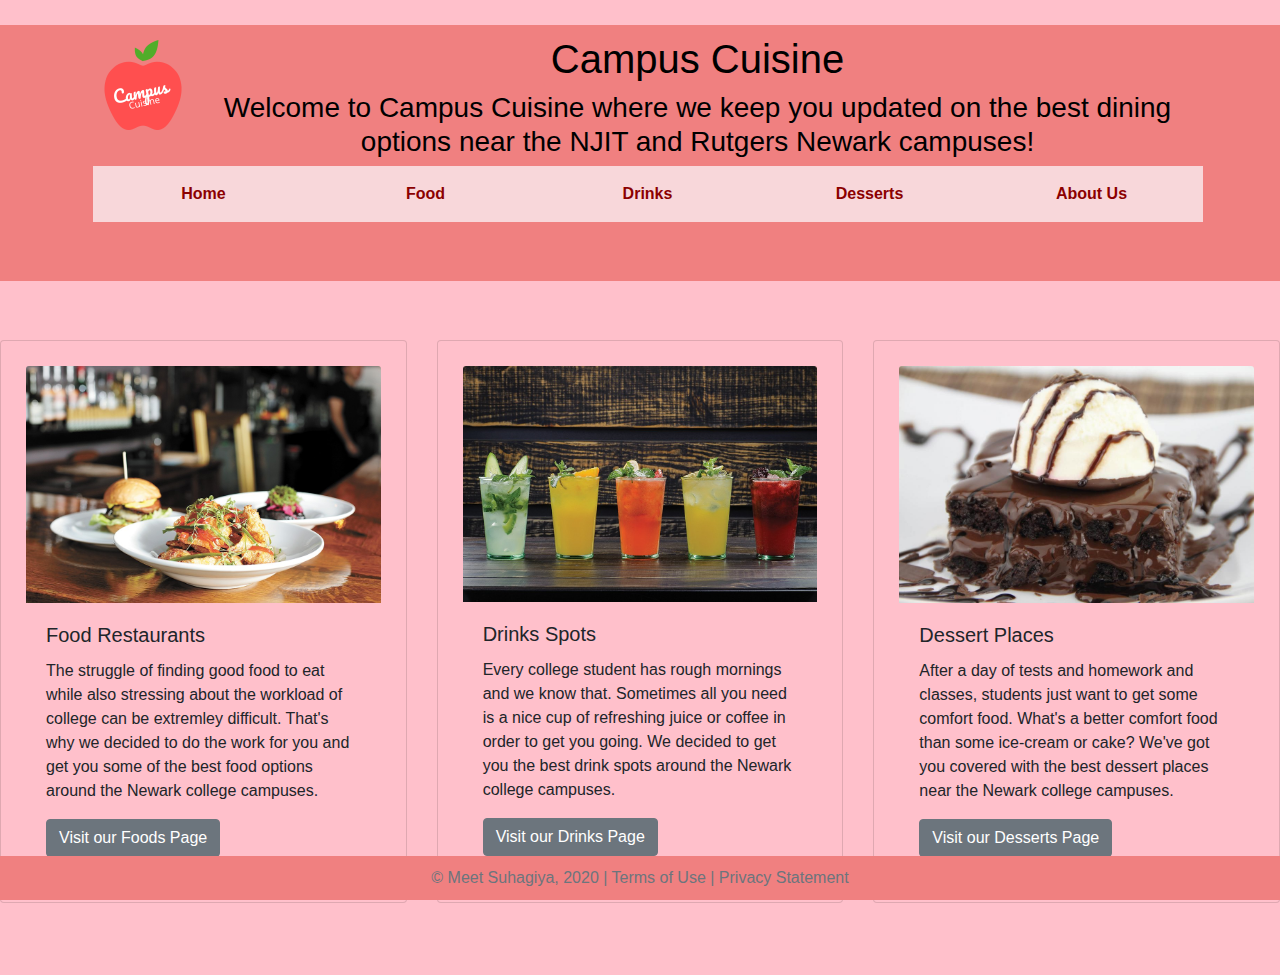
<file: CampusCuisine2/index.html>
<!DOCTYPE html>
<html lang="en">
<head>
    <meta charset="UTF-8">
    <meta name="description" content="njit food">
    <meta name="viewport" content="width=device-width, initial-scale=1, shrink-to-fit=no">


    <link rel="stylesheet" href="https://maxcdn.bootstrapcdn.com/bootstrap/4.0.0/css/bootstrap.min.css">
    <script src="https://maxcdn.bootstrapcdn.com/bootstrap/4.0.0/js/bootstrap.min.js"></script>

    <script src="https://code.jquery.com/jquery-3.2.1.slim.min.js"></script>
    <script src="https://cdnjs.cloudflare.com/ajax/libs/popper.js/1.12.9/umd/popper.min.js"></script>
    <link href="css/main.css" rel="stylesheet"/>
    <link rel="shortcut icon" href="images/logo.png">


    <title>Campus Cuisine</title>

</head>

<header>
    <div class="container">
        <img src="../CampusCuisine2/images/logo.png" alt="logo" class="logo">
        <h1>Campus Cuisine</h1>
        <h3> Welcome to Campus Cuisine where we keep you updated on the best dining options near the NJIT and Rutgers Newark campuses!</h3>

      <nav id="mobile_menu"></nav>
        <nav id="nav_menu">
            <ul>
                <li><a href="index.html" class="current">Home</a></li>
                <li><a href="content/foods.html">Food</a></li>
                <li><a href="content/drinks.html">Drinks</a></li>
                <li><a href="content/desserts.html">Desserts</a></li>
                <li><a href="content/about.html"> About Us</a>
                    <ul>
                        <li><a href="content/Subscribe.html">Subscription</a></li>
                    </ul>
                </li>
            </ul>
        </nav>
    </div>
    <br>

</header>
<br>
<body>
<div class="card-deck">
    <div class="card">
        <img class="card-img-top" src="images/restaurant.jpg" alt="Card image cap">
        <div class="card-body">
            <h5 class="card-title">Food Restaurants</h5>
            <p class="card-text">The struggle of finding good food to eat while also stressing about the workload of college can be extremley difficult. That's why we decided to do the work for you and get you some of the best food options around the Newark college campuses.</p>
            <a href="content/foods.html" class="btn btn-secondary">Visit our Foods Page</a>
        </div>
    </div>
    <div class="card">
        <img class="card-img-top" src="images/drinks.jpg" alt="Card image cap">
        <div class="card-body">
            <h5 class="card-title">Drinks Spots</h5>
            <p class="card-text">Every college student has rough mornings and we know that. Sometimes all you need is a nice cup of refreshing juice or coffee in order to get you going. We decided to get you the best drink spots around the Newark college campuses.</p>
            <a href="content/drinks.html" class="btn btn-secondary">Visit our Drinks Page</a>
        </div>
    </div>
    <div class="card">
        <img class="card-img-top" src="images/desserts.jpg" alt="Card image cap">
        <div class="card-body">
            <h5 class="card-title">Dessert Places</h5>
            <p class="card-text"> After a day of tests and homework and classes, students just want to get some comfort food. What's a better comfort food than some ice-cream or cake? We've got you covered with the best dessert places near the Newark college campuses.</p>
            <a href="content/desserts.html" class="btn btn-secondary">Visit our Desserts Page</a>
        </div>
    </div>

</div>
</body>
<br>
<br>
<br>
<footer class="footer page-footer font-small ">
    <div class="container">

        <span class="text-muted">&copy; Meet Suhagiya, 2020 | Terms of Use | Privacy Statement</span>

    </div>
</footer>



<script src="https://code.jquery.com/jquery-3.2.1.slim.min.js" integrity="sha384-KJ3o2DKtIkvYIK3UENzmM7KCkRr/rE9/Qpg6aAZGJwFDMVNA/GpGFF93hXpG5KkN" crossorigin="anonymous"></script>
<script src="https://cdnjs.cloudflare.com/ajax/libs/popper.js/1.12.9/umd/popper.min.js" integrity="sha384-ApNbgh9B+Y1QKtv3Rn7W3mgPxhU9K/ScQsAP7hUibX39j7fakFPskvXusvfa0b4Q" crossorigin="anonymous"></script>
<script src="https://maxcdn.bootstrapcdn.com/bootstrap/4.0.0/js/bootstrap.min.js" integrity="sha384-JZR6Spejh4U02d8jOt6vLEHfe/JQGiRRSQQxSfFWpi1MquVdAyjUar5+76PVCmYl" crossorigin="anonymous"></script>
</html>

<!-- DEVELOPER: Meet Suhagiya, IS117-001, Fall 2020 ->
</file>
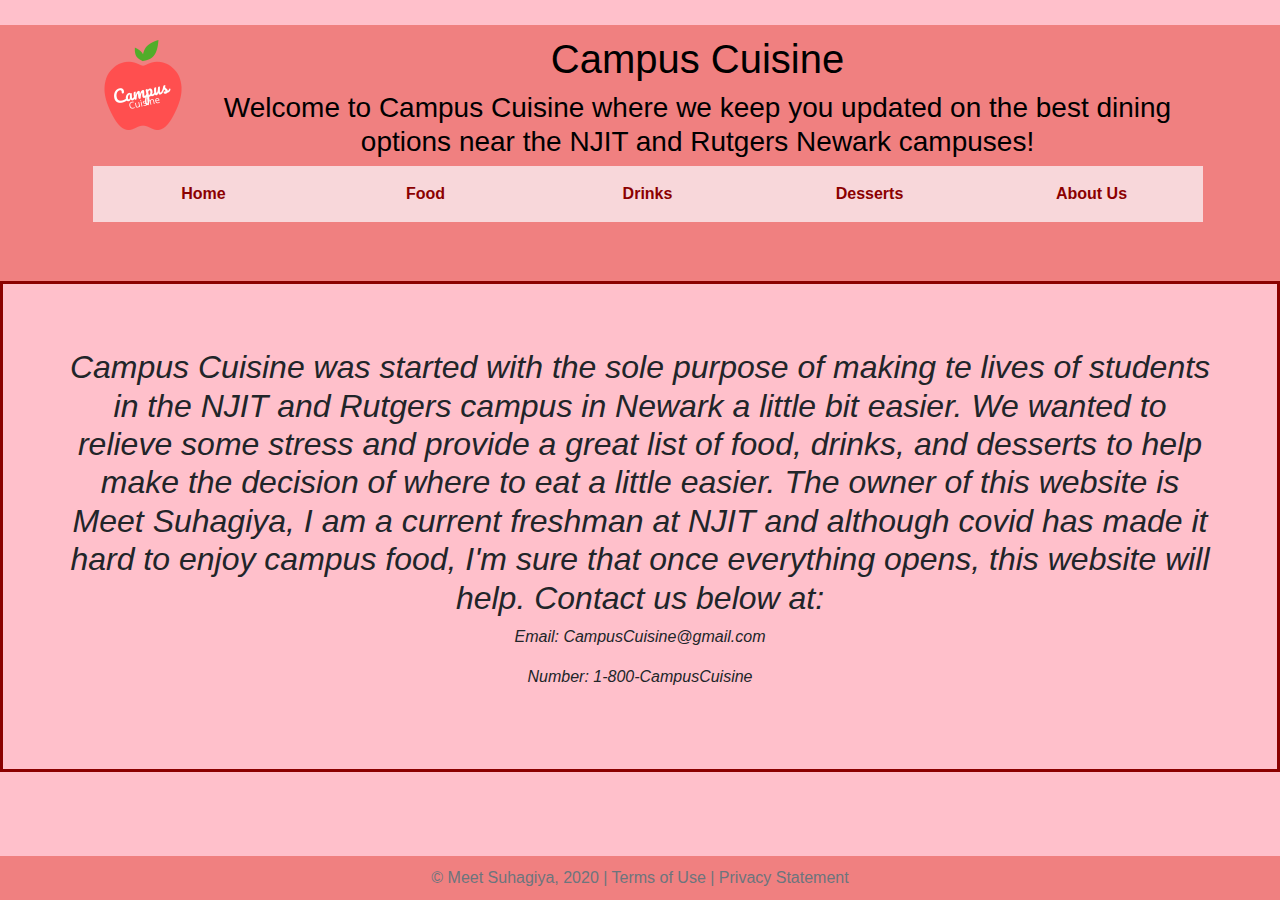
<file: CampusCuisine2/content/about.html>
<!DOCTYPE html>
<html lang="en">
<head>
    <meta charset="UTF-8">
    <meta name="description" content="njit food">
    <meta name="viewport" content="width=device-width, initial-scale=1, shrink-to-fit=no">
    <link rel="stylesheet" href="https://maxcdn.bootstrapcdn.com/bootstrap/4.0.0/css/bootstrap.min.css">
    <script src="https://maxcdn.bootstrapcdn.com/bootstrap/4.0.0/js/bootstrap.min.js"></script>

    <script src="https://code.jquery.com/jquery-3.2.1.slim.min.js"></script>
    <script src="https://cdnjs.cloudflare.com/ajax/libs/popper.js/1.12.9/umd/popper.min.js"></script>
    <link href="../css/main.css" rel="stylesheet"/>
    <link rel="shortcut icon" href="../images/logo.png">
    <title>About</title>
</head>

<header>
    <div class="container">
        <img src="../images/logo.png" alt="logo" class="logo">
        <h1>Campus Cuisine</h1>
        <h3> Welcome to Campus Cuisine where we keep you updated on the best dining options near the NJIT and Rutgers Newark campuses!</h3>

        <nav id="mobile_menu"></nav>
        <nav id="nav_menu">
            <ul>
                <li><a href="../index.html" class="current">Home</a></li>
                <li><a href="../content/foods.html">Food</a></li>
                <li><a href="../content/drinks.html">Drinks</a></li>
                <li><a href="../content/desserts.html">Desserts</a></li>
                <li><a href="../content/about.html"> About Us</a>
                    <ul>
                        <li><a href="../content/Subscribe.html">Subscription</a></li>
                    </ul>
                </li>
            </ul>
        </nav>
    </div>
    <br>

</header>
<body>
<div class="AboutUsPage">
    <h2> Campus Cuisine was started with the sole purpose of making te lives of students in the NJIT and Rutgers campus in Newark a little bit easier. We wanted to relieve some stress and provide a great list of food, drinks, and desserts to help make the decision of where to eat a little easier. The owner of this website is Meet Suhagiya, I am a current freshman at NJIT and although covid has made it hard to enjoy campus food, I'm sure that once everything opens, this website will help. Contact us below at:</h2>
    <ol> Email: CampusCuisine@gmail.com</ol>
    <ol> Number: 1-800-CampusCuisine</ol>
</div>
</body>


<footer class="footer page-footer font-small ">
    <div class="container">

        <span class="text-muted">&copy; Meet Suhagiya, 2020 | Terms of Use | Privacy Statement</span>

    </div>
</footer>


<script src="https://code.jquery.com/jquery-3.2.1.slim.min.js" integrity="sha384-KJ3o2DKtIkvYIK3UENzmM7KCkRr/rE9/Qpg6aAZGJwFDMVNA/GpGFF93hXpG5KkN" crossorigin="anonymous"></script>
<script src="https://cdnjs.cloudflare.com/ajax/libs/popper.js/1.12.9/umd/popper.min.js" integrity="sha384-ApNbgh9B+Y1QKtv3Rn7W3mgPxhU9K/ScQsAP7hUibX39j7fakFPskvXusvfa0b4Q" crossorigin="anonymous"></script>
<script src="https://maxcdn.bootstrapcdn.com/bootstrap/4.0.0/js/bootstrap.min.js" integrity="sha384-JZR6Spejh4U02d8jOt6vLEHfe/JQGiRRSQQxSfFWpi1MquVdAyjUar5+76PVCmYl" crossorigin="anonymous"></script>
</html>

<!-- DEVELOPER: Meet Suhagiya, IS117-001, Fall 2020 ->
</file>
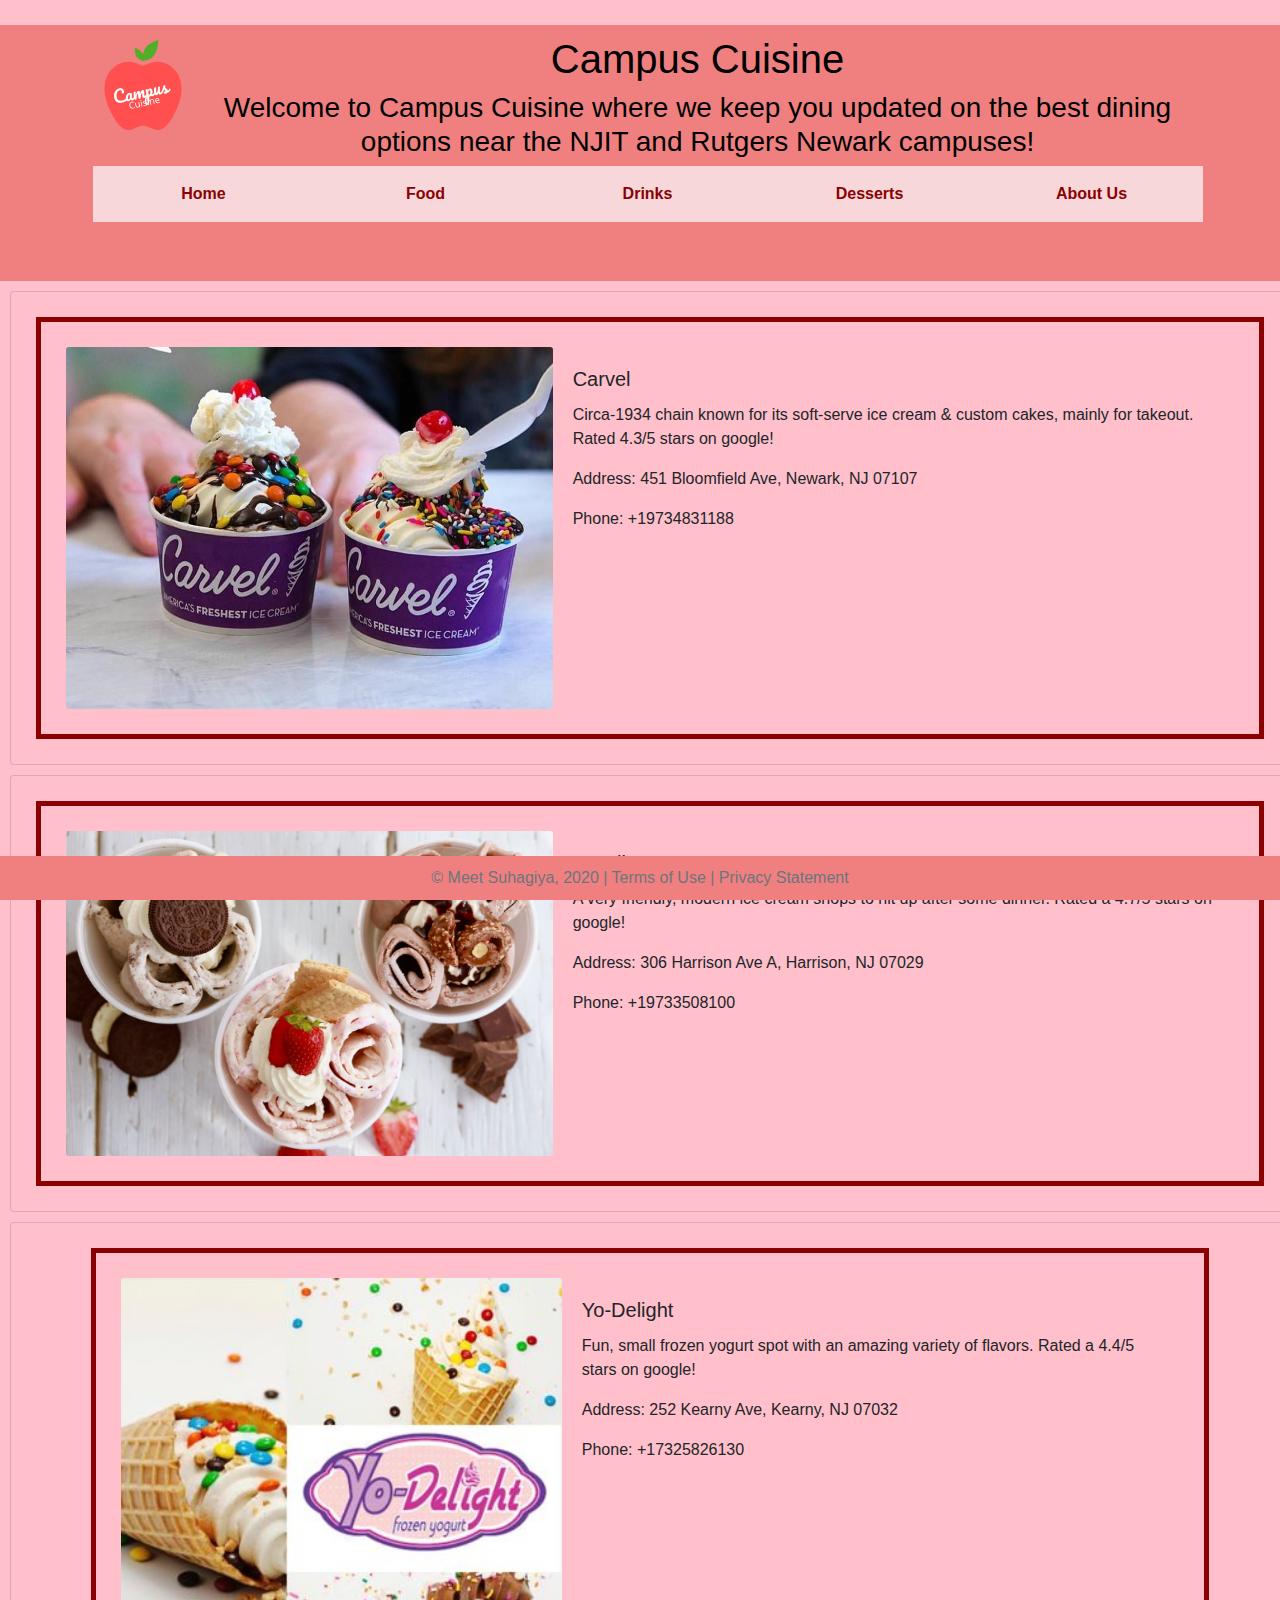
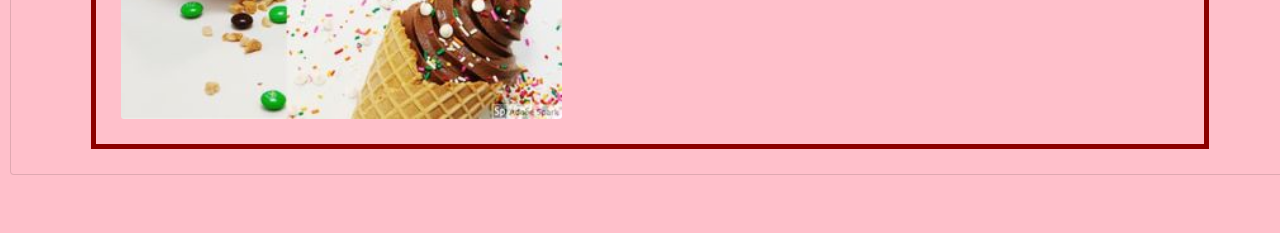
<file: CampusCuisine2/content/desserts.html>
<!DOCTYPE html>
<html lang="en">
<head>
    <meta charset="UTF-8">
    <meta name="description" content="njit food">
    <meta name="viewport" content="width=device-width, initial-scale=1, shrink-to-fit=no">
    <link rel="stylesheet" href="https://maxcdn.bootstrapcdn.com/bootstrap/4.0.0/css/bootstrap.min.css">
    <script src="https://maxcdn.bootstrapcdn.com/bootstrap/4.0.0/js/bootstrap.min.js"></script>

    <script src="https://code.jquery.com/jquery-3.2.1.slim.min.js"></script>
    <script src="https://cdnjs.cloudflare.com/ajax/libs/popper.js/1.12.9/umd/popper.min.js"></script>
    <link href="../css/main.css" rel="stylesheet"/>
    <link rel="shortcut icon" href="../images/logo.png">
    <title>Desserts</title>
</head>

<header>
    <div class="container">
        <img src="../images/logo.png" alt="logo" class="logo">
        <h1>Campus Cuisine</h1>
        <h3> Welcome to Campus Cuisine where we keep you updated on the best dining options near the NJIT and Rutgers Newark campuses!</h3>

        <nav id="mobile_menu"></nav>
        <nav id="nav_menu">
            <ul>
                <li><a href="../index.html" class="current">Home</a></li>
                <li><a href="../content/foods.html">Food</a></li>
                <li><a href="../content/drinks.html">Drinks</a></li>
                <li><a href="../content/desserts.html">Desserts</a></li>
                <li><a href="../content/about.html"> About Us</a>
                    <ul>
                        <li><a href="../content/Subscribe.html">Subscription</a></li>
                    </ul>
                </li>
            </ul>
        </nav>
    </div>
    <br>

</header>

<body>


<div class="card" style="width: 100%;" style="height: 10%">
    <div class="row no-gutters">
        <div class="col-sm-5">
            <img class="card-img" src="../images/carvel.jpg" alt="Carvel">
        </div>
        <div class="col-sm-7">
            <div class="card-body">
                <h5 class="card-title">Carvel</h5>
                <p> Circa-1934 chain known for its soft-serve ice cream & custom cakes, mainly for takeout. Rated 4.3/5 stars on google! </p>
                <ol> Address: 451 Bloomfield Ave, Newark, NJ 07107 </ol>
                <ol> Phone: +19734831188</ol>
            </div>
        </div>
    </div>
</div>

<div class="card" style="width: 100%;">
    <div class="row no-gutters">
        <div class="col-sm-5">
            <img class="card-img" src="../images/z-rolls.jpg" alt="Z-Rolls Ice-Cream">
        </div>
        <div class="col-sm-7">
            <div class="card-body">
                <h5 class="card-title">Z-Rolls Ice-Cream</h5>
                <p> A very friendly, modern ice cream shops to hit up after some dinner. Rated a 4.7/5 stars on google!  </p>
                <ol> Address: 306 Harrison Ave A, Harrison, NJ 07029 </ol>
                <ol> Phone: +19733508100</ol>
            </div>
        </div>
    </div>
</div>
<div class="card" style="width: 100%;">
    <div class="row no-gutters">
        <div class="col-sm-5">
            <img class="card-img" src="../images/yodelight.jpg" alt="Yo-Delight">
        </div>
        <div class="col-sm-7">
            <div class="card-body">
                <h5 class="card-title">Yo-Delight</h5>
                <p> Fun, small frozen yogurt spot with an amazing variety of flavors. Rated a 4.4/5 stars on google!  </p>
                <ol> Address: 252 Kearny Ave, Kearny, NJ 07032 </ol>
                <ol> Phone: +17325826130 </ol>
            </div>
        </div>
    </div>
</div>
<br>
<br>
</body>


<footer class="footer page-footer font-small ">
    <div class="container">

        <span class="text-muted">&copy; Meet Suhagiya, 2020 | Terms of Use | Privacy Statement</span>

    </div>
</footer>

<script src="https://code.jquery.com/jquery-3.2.1.slim.min.js" integrity="sha384-KJ3o2DKtIkvYIK3UENzmM7KCkRr/rE9/Qpg6aAZGJwFDMVNA/GpGFF93hXpG5KkN" crossorigin="anonymous"></script>
<script src="https://cdnjs.cloudflare.com/ajax/libs/popper.js/1.12.9/umd/popper.min.js" integrity="sha384-ApNbgh9B+Y1QKtv3Rn7W3mgPxhU9K/ScQsAP7hUibX39j7fakFPskvXusvfa0b4Q" crossorigin="anonymous"></script>
<script src="https://maxcdn.bootstrapcdn.com/bootstrap/4.0.0/js/bootstrap.min.js" integrity="sha384-JZR6Spejh4U02d8jOt6vLEHfe/JQGiRRSQQxSfFWpi1MquVdAyjUar5+76PVCmYl" crossorigin="anonymous"></script>

</html>

<!-- DEVELOPER: Meet Suhagiya, IS117-001, Fall 2020 ->
</file>
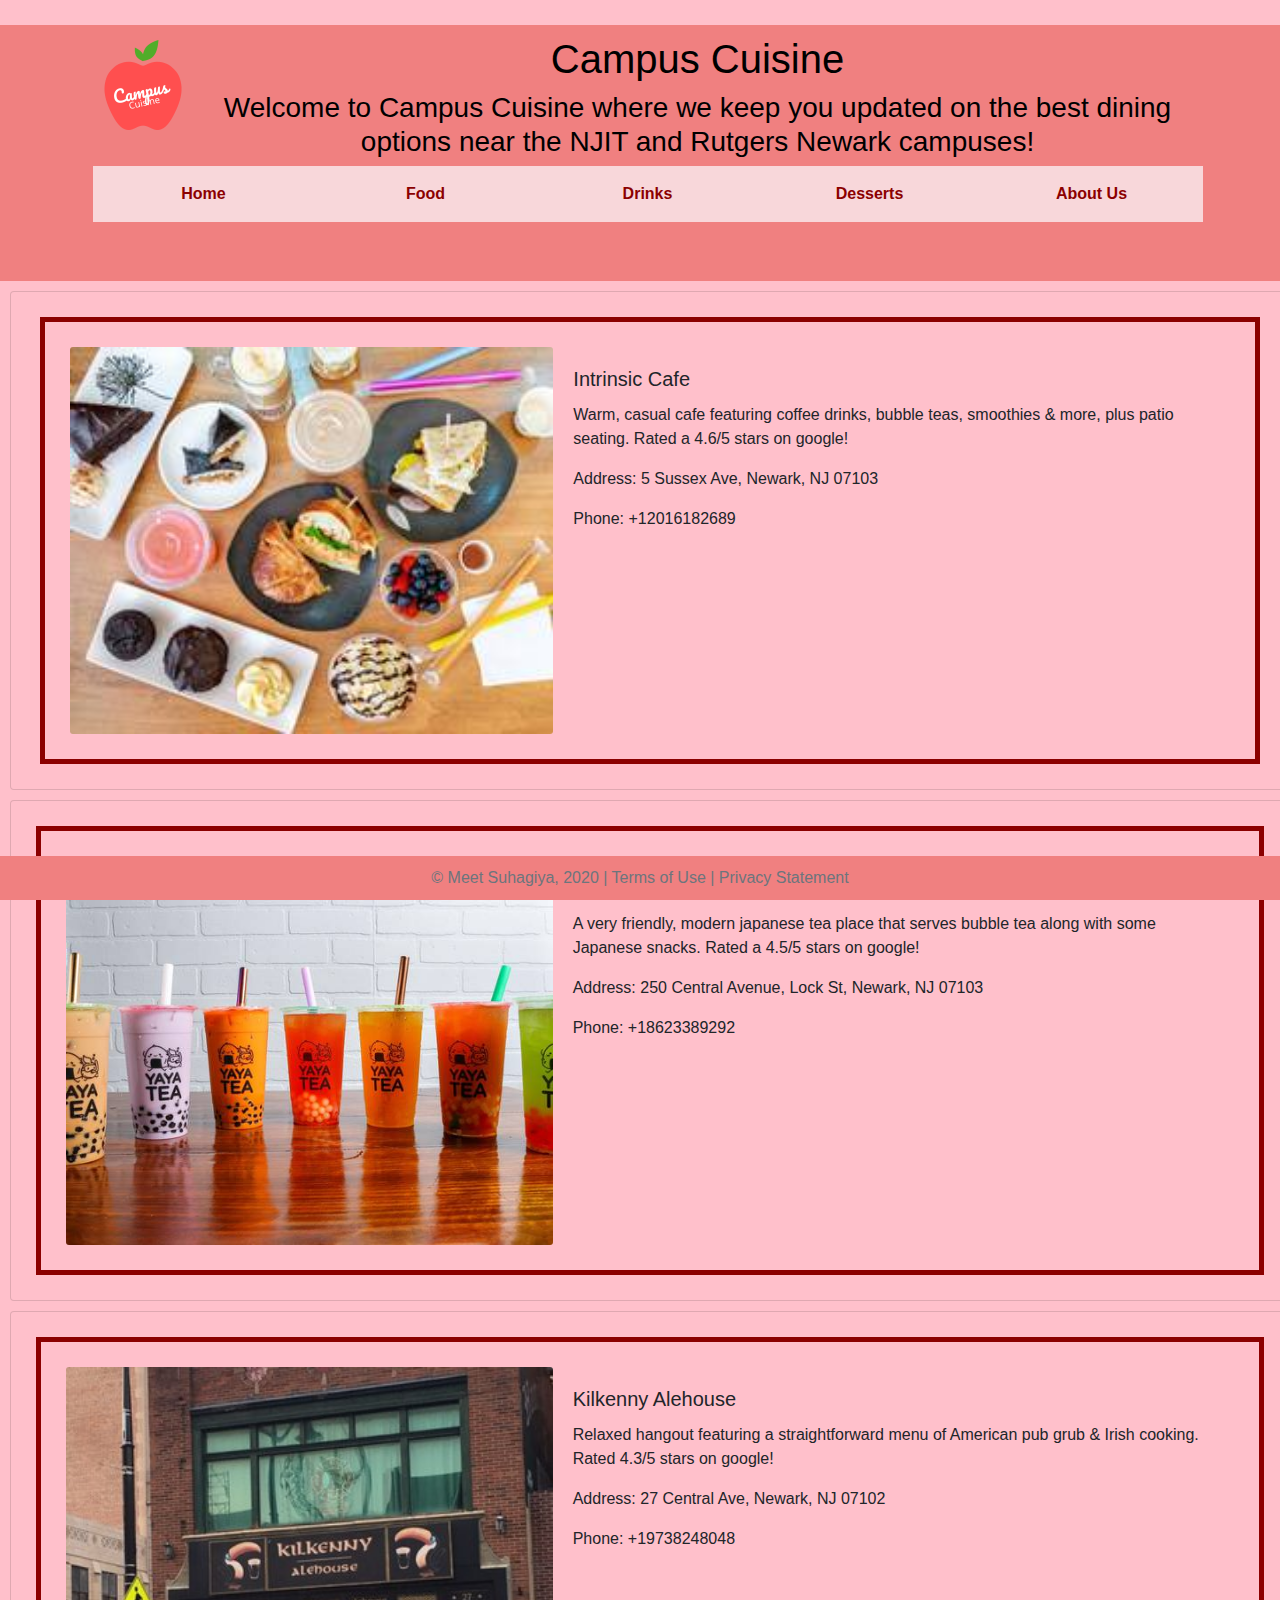
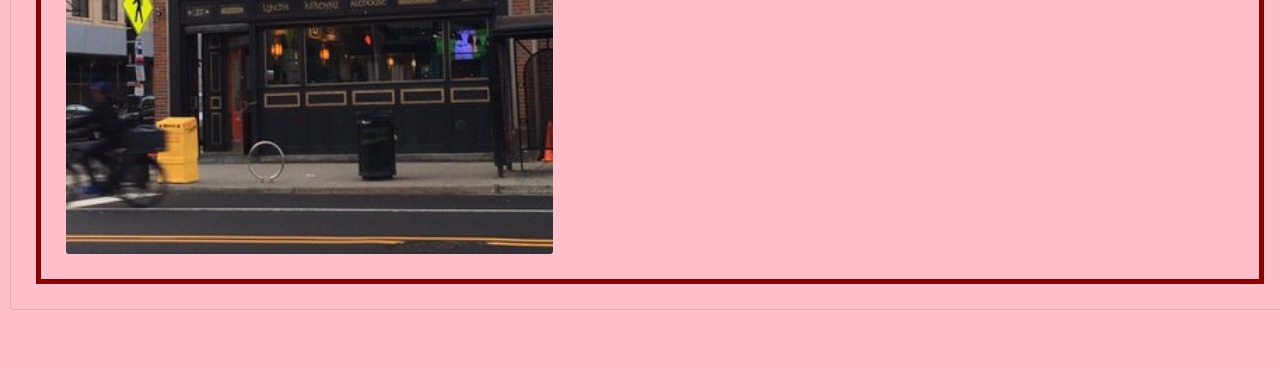
<file: CampusCuisine2/content/drinks.html>
<!DOCTYPE html>
<html lang="en">
<head>
    <meta charset="UTF-8">
    <meta name="description" content="njit food">
    <meta name="viewport" content="width=device-width, initial-scale=1, shrink-to-fit=no">
    <link rel="stylesheet" href="https://maxcdn.bootstrapcdn.com/bootstrap/4.0.0/css/bootstrap.min.css">
    <script src="https://maxcdn.bootstrapcdn.com/bootstrap/4.0.0/js/bootstrap.min.js"></script>

    <script src="https://code.jquery.com/jquery-3.2.1.slim.min.js"></script>
    <script src="https://cdnjs.cloudflare.com/ajax/libs/popper.js/1.12.9/umd/popper.min.js"></script>
    <link href="../css/main.css" rel="stylesheet"/>
    <link rel="shortcut icon" href="../images/logo.png">
    <title>Drinks</title>
</head>

<header>
    <div class="container">
        <img src="../images/logo.png" alt="logo" class="logo">
        <h1>Campus Cuisine</h1>
        <h3> Welcome to Campus Cuisine where we keep you updated on the best dining options near the NJIT and Rutgers Newark campuses!</h3>

        <nav id="mobile_menu"></nav>
        <nav id="nav_menu">
            <ul>
                <li><a href="../index.html" class="current">Home</a></li>
                <li><a href="../content/foods.html">Food</a></li>
                <li><a href="../content/drinks.html">Drinks</a></li>
                <li><a href="../content/desserts.html">Desserts</a></li>
                <li><a href="../content/about.html"> About Us</a>
                    <ul>
                        <li><a href="../content/Subscribe.html">Subscription</a></li>
                    </ul>
                </li>
            </ul>
        </nav>
    </div>
    <br>

</header>
<body>


<div class="card" style="width: 100%;" style="height: 10%">
    <div class="row no-gutters">
        <div class="col-sm-5">
            <img class="card-img" src="../images/intrinsic.jpeg" alt="Intrinsic Cafe">
        </div>
        <div class="col-sm-7">
            <div class="card-body">
                <h5 class="card-title">Intrinsic Cafe</h5>
                <p> Warm, casual cafe featuring coffee drinks, bubble teas, smoothies & more, plus patio seating. Rated a 4.6/5 stars on google!  </p>
                <ol> Address: 5 Sussex Ave, Newark, NJ 07103 </ol>
                <ol> Phone: +12016182689 </ol>
            </div>
        </div>
    </div>
</div>

<div class="card" style="width: 100%;">
    <div class="row no-gutters">
        <div class="col-sm-5">
            <img class="card-img" src="../images/yayatea.jpeg" alt="Yaya Tea Newark">
        </div>
        <div class="col-sm-7">
            <div class="card-body">
                <h5 class="card-title">Yaya Tea Newark</h5>
                <p> A very friendly, modern japanese tea place that serves bubble tea along with some Japanese snacks. Rated a 4.5/5 stars on google!  </p>
                <ol> Address: 250 Central Avenue, Lock St, Newark, NJ 07103 </ol>
                <ol> Phone: +18623389292</ol>
            </div>
        </div>
    </div>
</div>
<div class="card" style="width: 100%;">
    <div class="row no-gutters">
        <div class="col-sm-5">
            <img class="card-img" src="../images/kilkenny.jpg" alt="Kilkenny Alehouse">
        </div>
        <div class="col-sm-7">
            <div class="card-body">
                <h5 class="card-title">Kilkenny Alehouse</h5>
                <p> Relaxed hangout featuring a straightforward menu of American pub grub & Irish cooking. Rated 4.3/5 stars on google! </p>
                <ol> Address: 27 Central Ave, Newark, NJ 07102 </ol>
                <ol> Phone: +19738248048</ol>
            </div>
        </div>
    </div>
</div>
</body>

<br>
<br>


<footer class="footer page-footer font-small ">
    <div class="container">

        <span class="text-muted">&copy; Meet Suhagiya, 2020 | Terms of Use | Privacy Statement</span>

    </div>
</footer>

<script src="https://code.jquery.com/jquery-3.2.1.slim.min.js" integrity="sha384-KJ3o2DKtIkvYIK3UENzmM7KCkRr/rE9/Qpg6aAZGJwFDMVNA/GpGFF93hXpG5KkN" crossorigin="anonymous"></script>
<script src="https://cdnjs.cloudflare.com/ajax/libs/popper.js/1.12.9/umd/popper.min.js" integrity="sha384-ApNbgh9B+Y1QKtv3Rn7W3mgPxhU9K/ScQsAP7hUibX39j7fakFPskvXusvfa0b4Q" crossorigin="anonymous"></script>
<script src="https://maxcdn.bootstrapcdn.com/bootstrap/4.0.0/js/bootstrap.min.js" integrity="sha384-JZR6Spejh4U02d8jOt6vLEHfe/JQGiRRSQQxSfFWpi1MquVdAyjUar5+76PVCmYl" crossorigin="anonymous"></script>

</html>

<!-- DEVELOPER: Meet Suhagiya, IS117-001, Fall 2020 ->
</file>
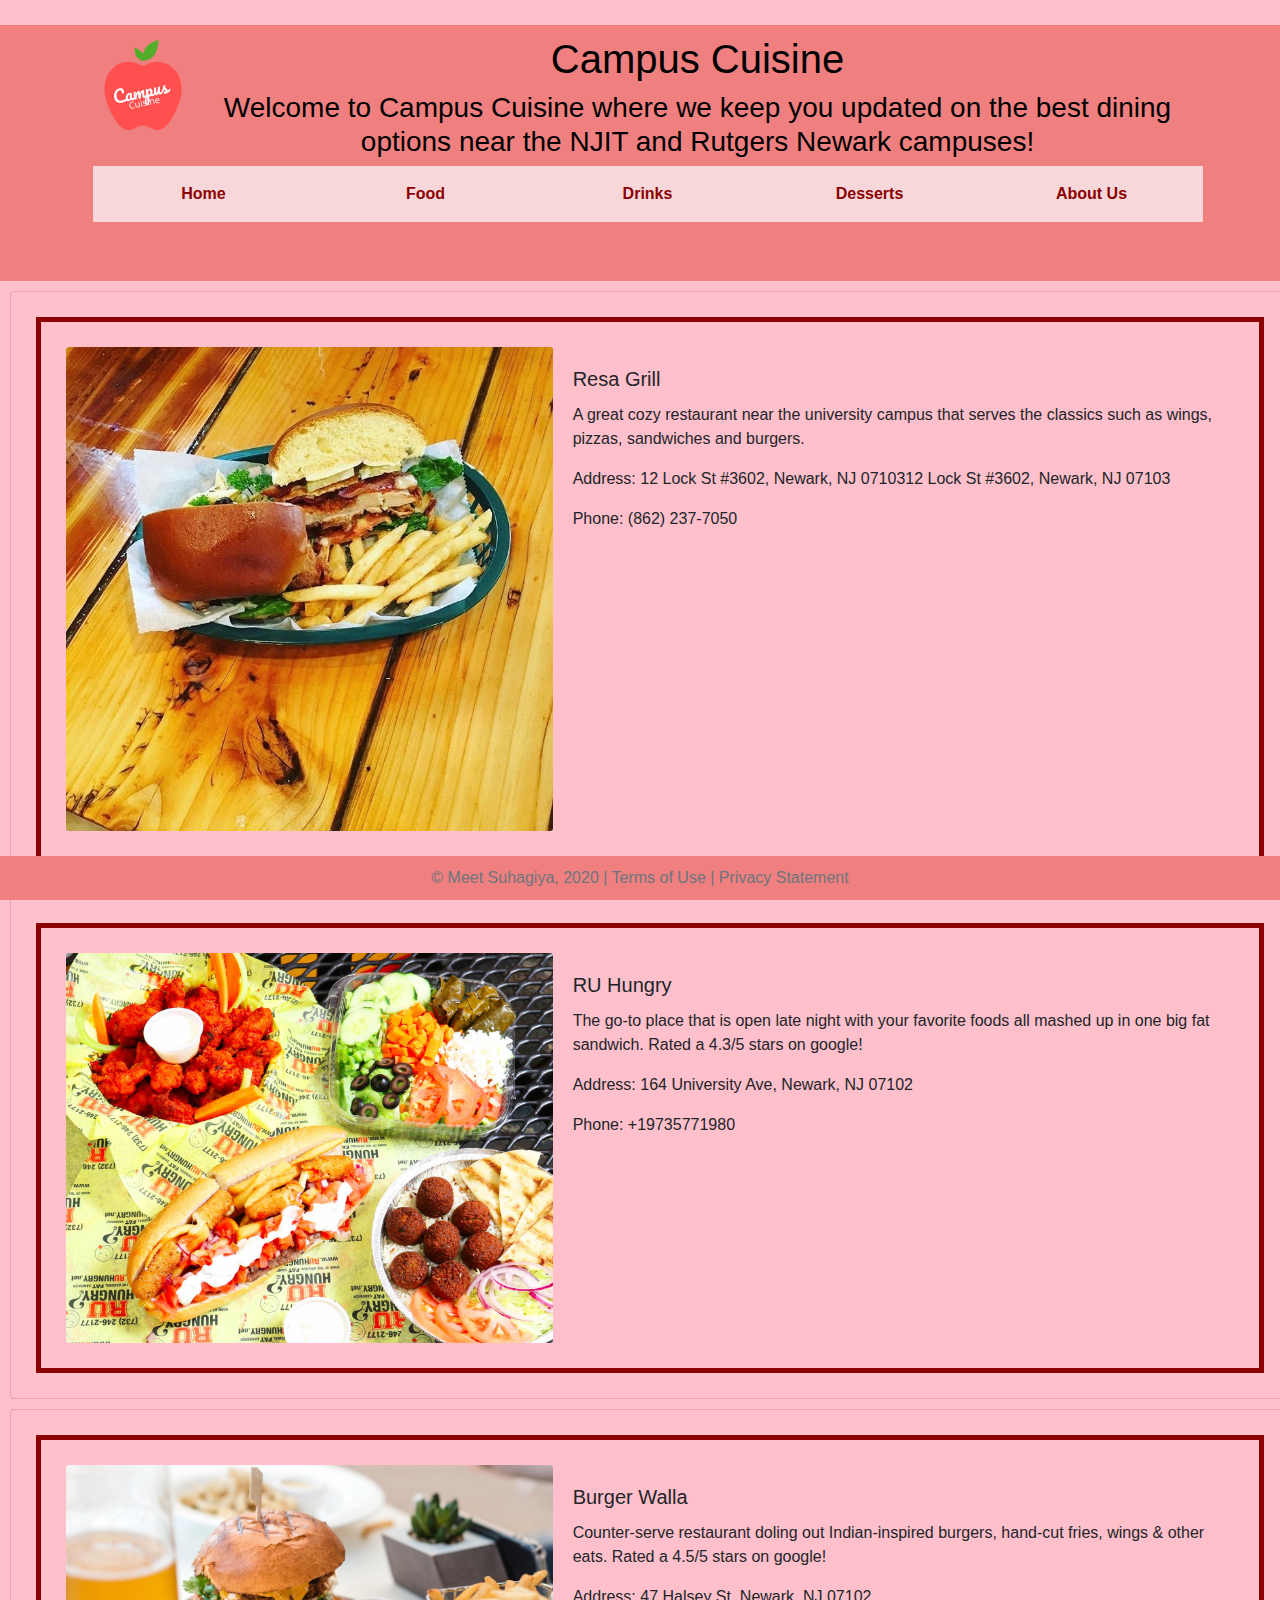
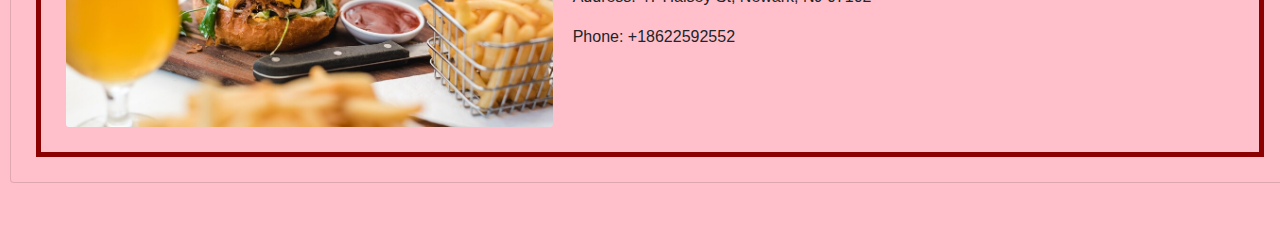
<file: CampusCuisine2/content/foods.html>
<!DOCTYPE html>
<html lang="en">
<head>
    <meta charset="UTF-8">
    <meta name="description" content="njit food">
    <meta name="viewport" content="width=device-width, initial-scale=1, shrink-to-fit=no">
    <link rel="stylesheet" href="https://maxcdn.bootstrapcdn.com/bootstrap/4.0.0/css/bootstrap.min.css">
    <script src="https://maxcdn.bootstrapcdn.com/bootstrap/4.0.0/js/bootstrap.min.js"></script>

    <script src="https://code.jquery.com/jquery-3.2.1.slim.min.js"></script>
    <script src="https://cdnjs.cloudflare.com/ajax/libs/popper.js/1.12.9/umd/popper.min.js"></script>
    <link href="../css/main.css" rel="stylesheet"/>
    <link rel="shortcut icon" href="../images/logo.png">
    <title>Foods</title>
</head>


<header>
    <div class="container">
        <img src="../images/logo.png" alt="logo" class="logo">
        <h1>Campus Cuisine</h1>
        <h3> Welcome to Campus Cuisine where we keep you updated on the best dining options near the NJIT and Rutgers Newark campuses!</h3>

        <nav id="mobile_menu"></nav>
        <nav id="nav_menu">
            <ul>
                <li><a href="../index.html" class="current">Home</a></li>
                <li><a href="../content/foods.html">Food</a></li>
                <li><a href="../content/drinks.html">Drinks</a></li>
                <li><a href="../content/desserts.html">Desserts</a></li>
                <li><a href="../content/about.html"> About Us</a>
                    <ul>
                        <li><a href="../content/Subscribe.html">Subscription</a></li>
                    </ul>
                </li>
            </ul>
        </nav>
    </div>
    <br>

</header>
<body>

    <div class="card" style="width: 100%;" style="height: 10%">
        <div class="row no-gutters">
            <div class="col-sm-5">
                <img class="card-img" src="../images/resagrill.jpg" alt="Resa Grill">
            </div>
            <div class="col-sm-7">
                <div class="card-body">
                    <h5 class="card-title">Resa Grill</h5>
                    <p> A great cozy restaurant near the university campus that serves the classics such as wings, pizzas, sandwiches and burgers.
                    <ol> Address: 12 Lock St #3602, Newark, NJ 0710312 Lock St #3602, Newark, NJ 07103 </ol>
                    <ol> Phone: (862) 237-7050</ol>
                </div>
            </div>
        </div>
    </div>

    <div class="card" style="width: 100%;">
        <div class="row no-gutters">
            <div class="col-sm-5">
                <img class="card-img" src="../images/RUhungry.jpg" alt="Ru Hungry">
            </div>
            <div class="col-sm-7">
                <div class="card-body">
                    <h5 class="card-title">RU Hungry</h5>
                    <p> The go-to place that is open late night with your favorite foods all mashed up in one big fat sandwich. Rated a 4.3/5 stars on google!  </p>
                    <ol> Address: 164 University Ave, Newark, NJ 07102 </ol>
                    <ol> Phone: +19735771980 </ol>
                </div>
            </div>
        </div>
    </div>
    <div class="card" style="width: 100%;">
    <div class="row no-gutters">
        <div class="col-sm-5">
            <img class="card-img" src="../images/burgerwalla.jpg" alt="Burger Walla">
        </div>
        <div class="col-sm-7">
            <div class="card-body">
                <h5 class="card-title">Burger Walla</h5>
                <p> Counter-serve restaurant doling out Indian-inspired burgers, hand-cut fries, wings & other eats. Rated a 4.5/5 stars on google!  </p>
                <ol> Address: 47 Halsey St, Newark, NJ 07102 </ol>
                <ol> Phone: +18622592552 </ol>
            </div>
        </div>
    </div>
    </div>
</body>
<br>
<br>
<footer class="footer page-footer font-small ">
    <div class="container">

        <span class="text-muted">&copy; Meet Suhagiya, 2020 | Terms of Use | Privacy Statement</span>

    </div>
</footer>

<script src="https://code.jquery.com/jquery-3.2.1.slim.min.js" integrity="sha384-KJ3o2DKtIkvYIK3UENzmM7KCkRr/rE9/Qpg6aAZGJwFDMVNA/GpGFF93hXpG5KkN" crossorigin="anonymous"></script>
<script src="https://cdnjs.cloudflare.com/ajax/libs/popper.js/1.12.9/umd/popper.min.js" integrity="sha384-ApNbgh9B+Y1QKtv3Rn7W3mgPxhU9K/ScQsAP7hUibX39j7fakFPskvXusvfa0b4Q" crossorigin="anonymous"></script>
<script src="https://maxcdn.bootstrapcdn.com/bootstrap/4.0.0/js/bootstrap.min.js" integrity="sha384-JZR6Spejh4U02d8jOt6vLEHfe/JQGiRRSQQxSfFWpi1MquVdAyjUar5+76PVCmYl" crossorigin="anonymous"></script>
</html>

<!-- DEVELOPER: Meet Suhagiya, IS117-001, Fall 2020 ->
</file>
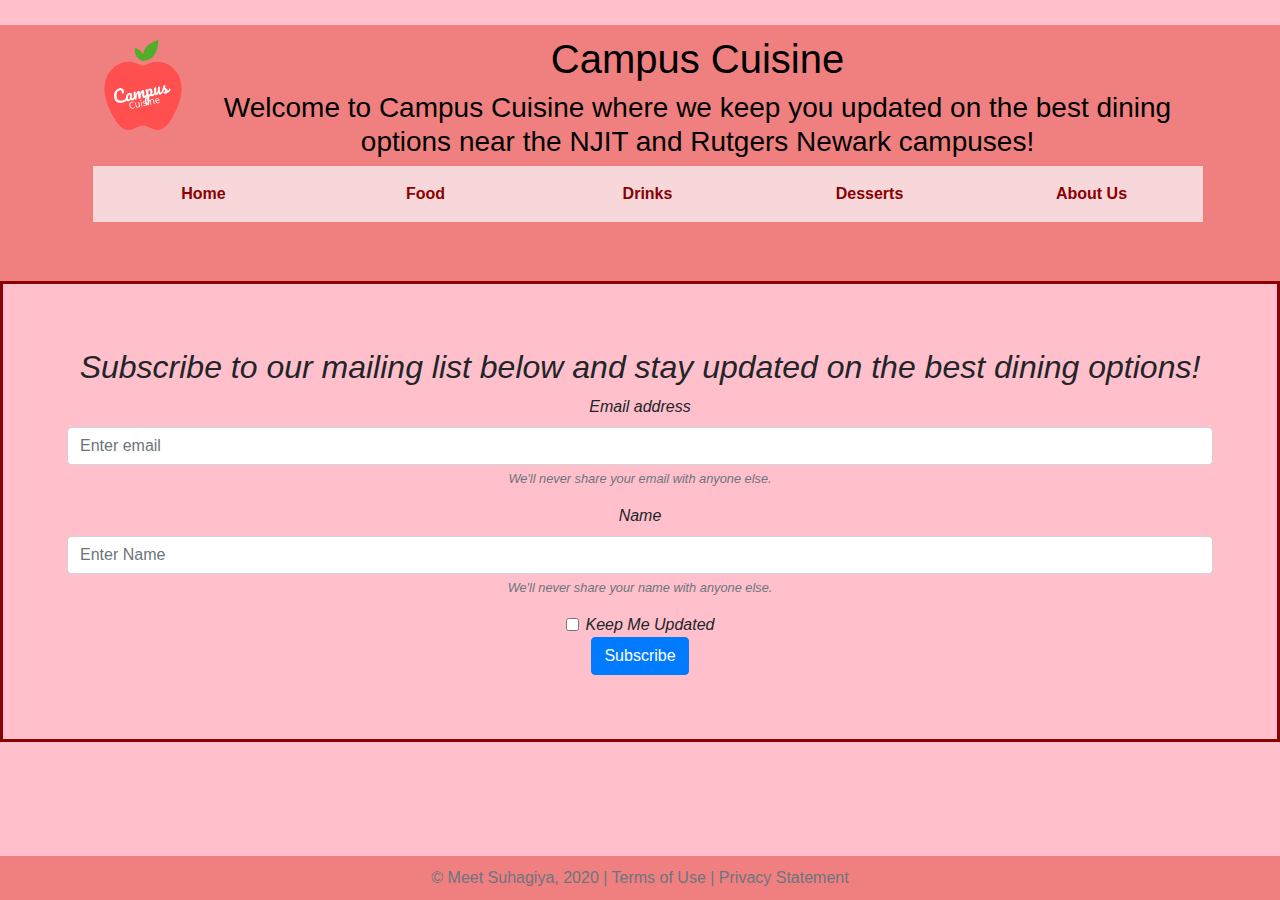
<file: CampusCuisine2/content/Subscribe.html>
<!DOCTYPE html>
<html lang="en">
<head>
    <meta charset="UTF-8">
    <meta name="description" content="njit food">
    <meta name="viewport" content="width=device-width, initial-scale=1, shrink-to-fit=no">
    <link rel="stylesheet" href="https://maxcdn.bootstrapcdn.com/bootstrap/4.0.0/css/bootstrap.min.css">
    <script src="https://maxcdn.bootstrapcdn.com/bootstrap/4.0.0/js/bootstrap.min.js"></script>

    <script src="https://code.jquery.com/jquery-3.2.1.slim.min.js"></script>
    <script src="https://cdnjs.cloudflare.com/ajax/libs/popper.js/1.12.9/umd/popper.min.js"></script>
    <link href="../css/main.css" rel="stylesheet"/>
    <link rel="shortcut icon" href="../images/logo.png">
    <title>Subscribe</title>
</head>

<header>
    <div class="container">
        <img src="../images/logo.png" alt="logo" class="logo">
        <h1>Campus Cuisine</h1>
        <h3> Welcome to Campus Cuisine where we keep you updated on the best dining options near the NJIT and Rutgers Newark campuses!</h3>

        <nav id="mobile_menu"></nav>
        <nav id="nav_menu">
            <ul>
                <li><a href="../index.html" class="current">Home</a></li>
                <li><a href="../content/foods.html">Food</a></li>
                <li><a href="../content/drinks.html">Drinks</a></li>
                <li><a href="../content/desserts.html">Desserts</a></li>
                <li><a href="../content/about.html"> About Us</a>
                    <ul>
                        <li><a href="../content/Subscribe.html">Subscription</a></li>
                    </ul>
                </li>
            </ul>
        </nav>
    </div>
    <br>

</header>
<body>
<div class="subscribetext">
    <h2> Subscribe to our mailing list below and stay updated on the best dining options!</h2>

<form>
    <div class="form-group">
        <label for="exampleInputEmail1">Email address</label>
        <input type="email" class="form-control" id="exampleInputEmail1" aria-describedby="emailHelp" placeholder="Enter email">
        <small id="emailHelp" class="form-text text-muted">We'll never share your email with anyone else.</small>
    </div>
    <div class="form-group">
        <label for="exampleInputEmail1">Name</label>
        <input type="email" class="form-control" id="exampleInputEmail1" aria-describedby="emailHelp" placeholder="Enter Name">
        <small id="emailHelp" class="form-text text-muted">We'll never share your name with anyone else.</small>
    </div>
    <div class="form-check">
        <input type="checkbox" class="form-check-input" id="exampleCheck1">
        <label class="form-check-label" for="exampleCheck1">Keep Me Updated</label>
    </div>
    <button type="submit" class="btn btn-primary">Subscribe</button>
</form>
</div>
</body>


<footer class="footer page-footer font-small ">
    <div class="container">

        <span class="text-muted">&copy; Meet Suhagiya, 2020 | Terms of Use | Privacy Statement</span>

    </div>
</footer>


<script src="https://code.jquery.com/jquery-3.2.1.slim.min.js" integrity="sha384-KJ3o2DKtIkvYIK3UENzmM7KCkRr/rE9/Qpg6aAZGJwFDMVNA/GpGFF93hXpG5KkN" crossorigin="anonymous"></script>
<script src="https://cdnjs.cloudflare.com/ajax/libs/popper.js/1.12.9/umd/popper.min.js" integrity="sha384-ApNbgh9B+Y1QKtv3Rn7W3mgPxhU9K/ScQsAP7hUibX39j7fakFPskvXusvfa0b4Q" crossorigin="anonymous"></script>
<script src="https://maxcdn.bootstrapcdn.com/bootstrap/4.0.0/js/bootstrap.min.js" integrity="sha384-JZR6Spejh4U02d8jOt6vLEHfe/JQGiRRSQQxSfFWpi1MquVdAyjUar5+76PVCmYl" crossorigin="anonymous"></script>
</html>

<!-- DEVELOPER: Meet Suhagiya, IS117-001, Fall 2020 ->
</file>
<file: CampusCuisine2/css/main.css>
*{
    margin: 0;
    padding: 0;
}
body{
    background: pink;
    padding-top: 25px;
}
.card-deck{
    padding-top: 25px;
    align-content: center;
}

.row {
    padding: 25px;
    border: 5px solid #8B0000;
    margin: auto;

}
.card{
    padding: 25px;
    background-color: pink;
    margin: 10px;
    align-content: center;
}


.col-md-4 .card-img-left{
    float: left;

}

.col-md-4 .card-body{
    float: right;
}

/* Clear floats after the columns */
.row:after {
    content: "";
    display: table;
    clear: both;
}
.container {
    width: 80%;
    margin: 0 auto;
}

.card-img{
    size: inherit;

}
header{
    position: relative;
    top: 0;
    left: 0;
    width: 100%;
    background-color: lightcoral;
    color: black;
    text-align: center;
    padding: 10px 10px 10px 25px;

}
header::after{
    content: "";
    display: table;
    clear: both;
    padding-bottom: 25px;
}

.logo {
    float: left;
    width: 100px;


}

#nav_menu ul {
    list-style-type: none;
    margin: 0;
    padding: 0;
    position: relative;
}
#nav_menu ul li {
    float: left;
    width: 20%;                 /* 160 / 800 x 100 */
}
#nav_menu ul li a {
    display: block;
    text-align: center;
    padding: 1em 0;
    text-decoration: none;
    background-color: #f8d7da;
    color: #8B0000;
    font-weight: bold;
}
#nav_menu a.current {

}
#nav_menu ul ul {
    width: 100%;
    display: none;
    position: absolute;
    top: 100%;
}
#nav_menu ul ul li {
    float: none;
}
#nav_menu ul li:hover > ul {
    display: block;
    color: crimson;
}
#nav_menu > ul::after {
    content: "";
    clear: both;
    display: block;
}

.container{
    width: 100%;
    background-color: lightcoral;

}
.logo{
    width: 100px;
}
.AboutUsPage{
    padding: 5%;
    text-align: center;
    font-style: italic;
    border: solid #8B0000;
}
.subscribetext{
    padding: 5%;
    text-align: center;
    font-style: italic;
    border: solid #8B0000;
}

.footer{
    position: fixed;
    left: 0;
    bottom: 0;
    width: 100%;
    background-color: lightcoral;
    color: black;
    text-align: center;
    padding: 10px;
    font-size: 1.0rem;
}

/*DEVELOPER: Meet Suhagiya, IS117-001, Fall 2020*/
</file>
